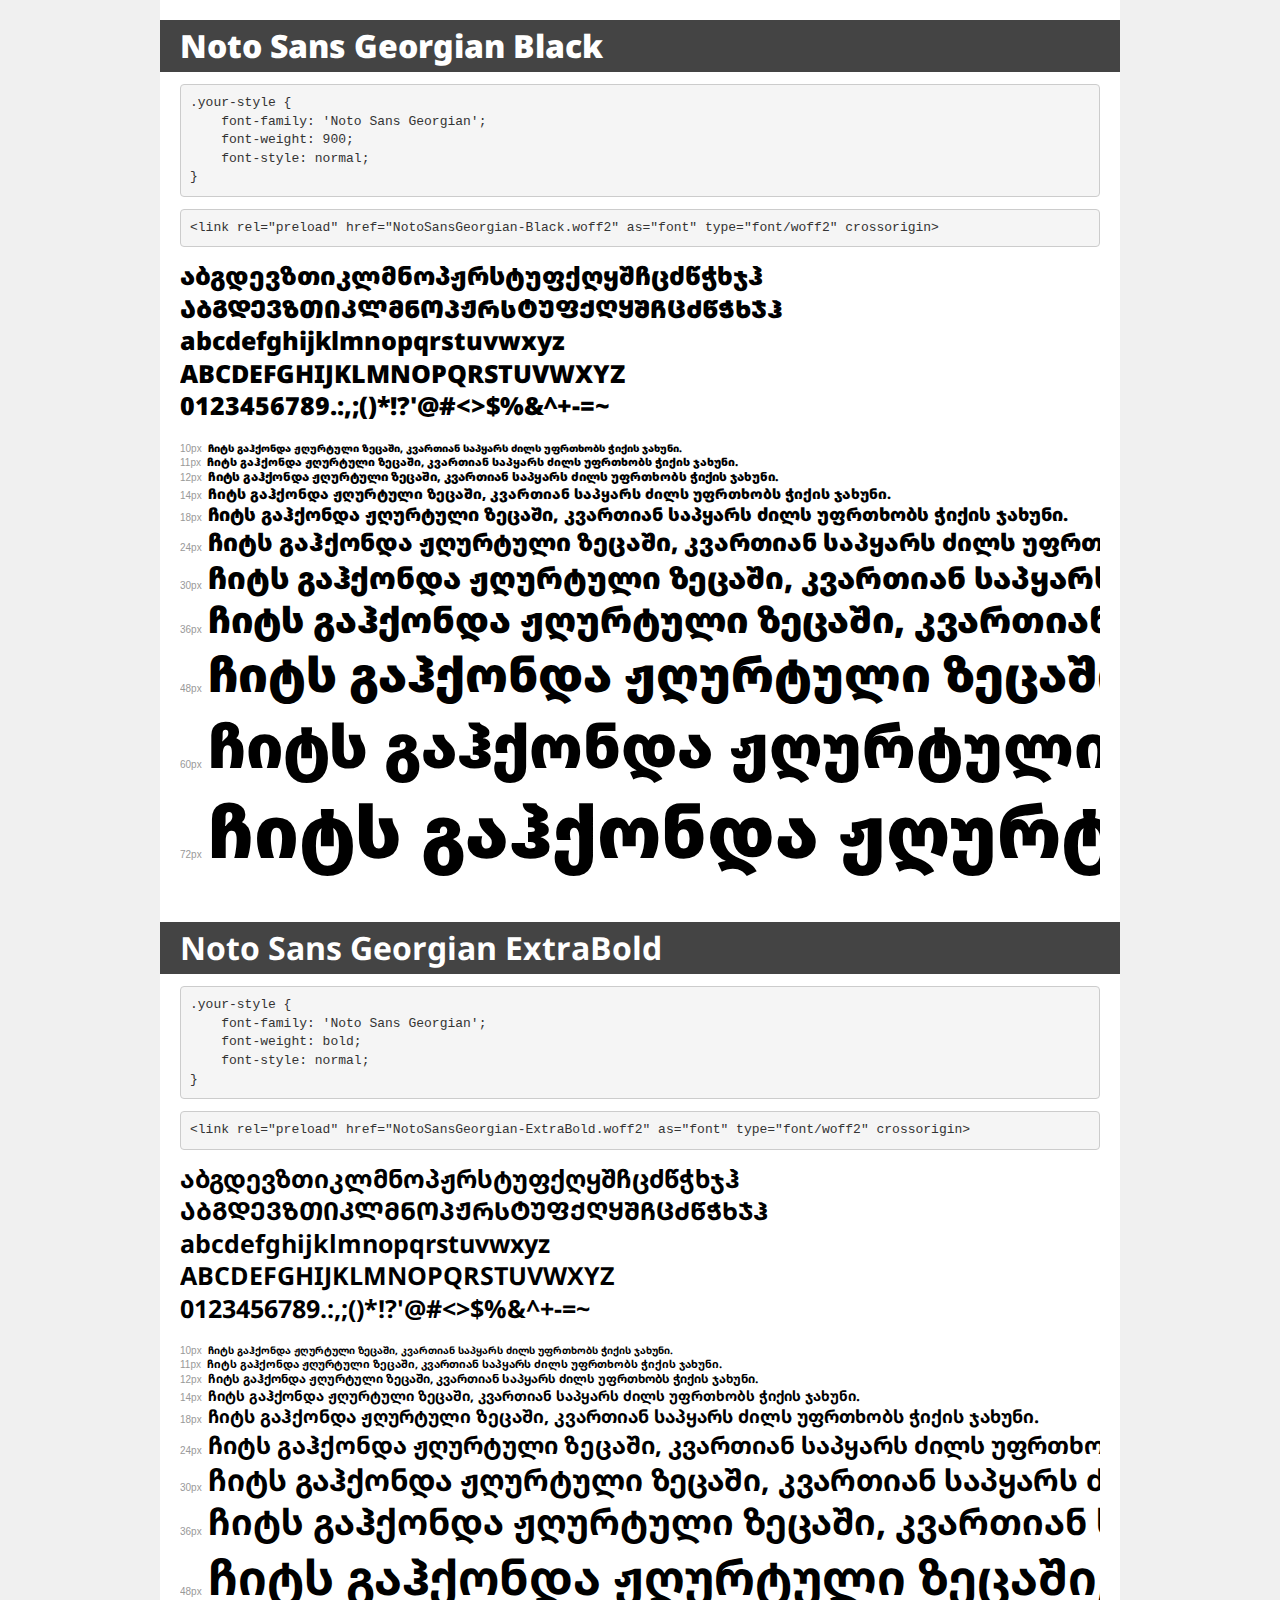
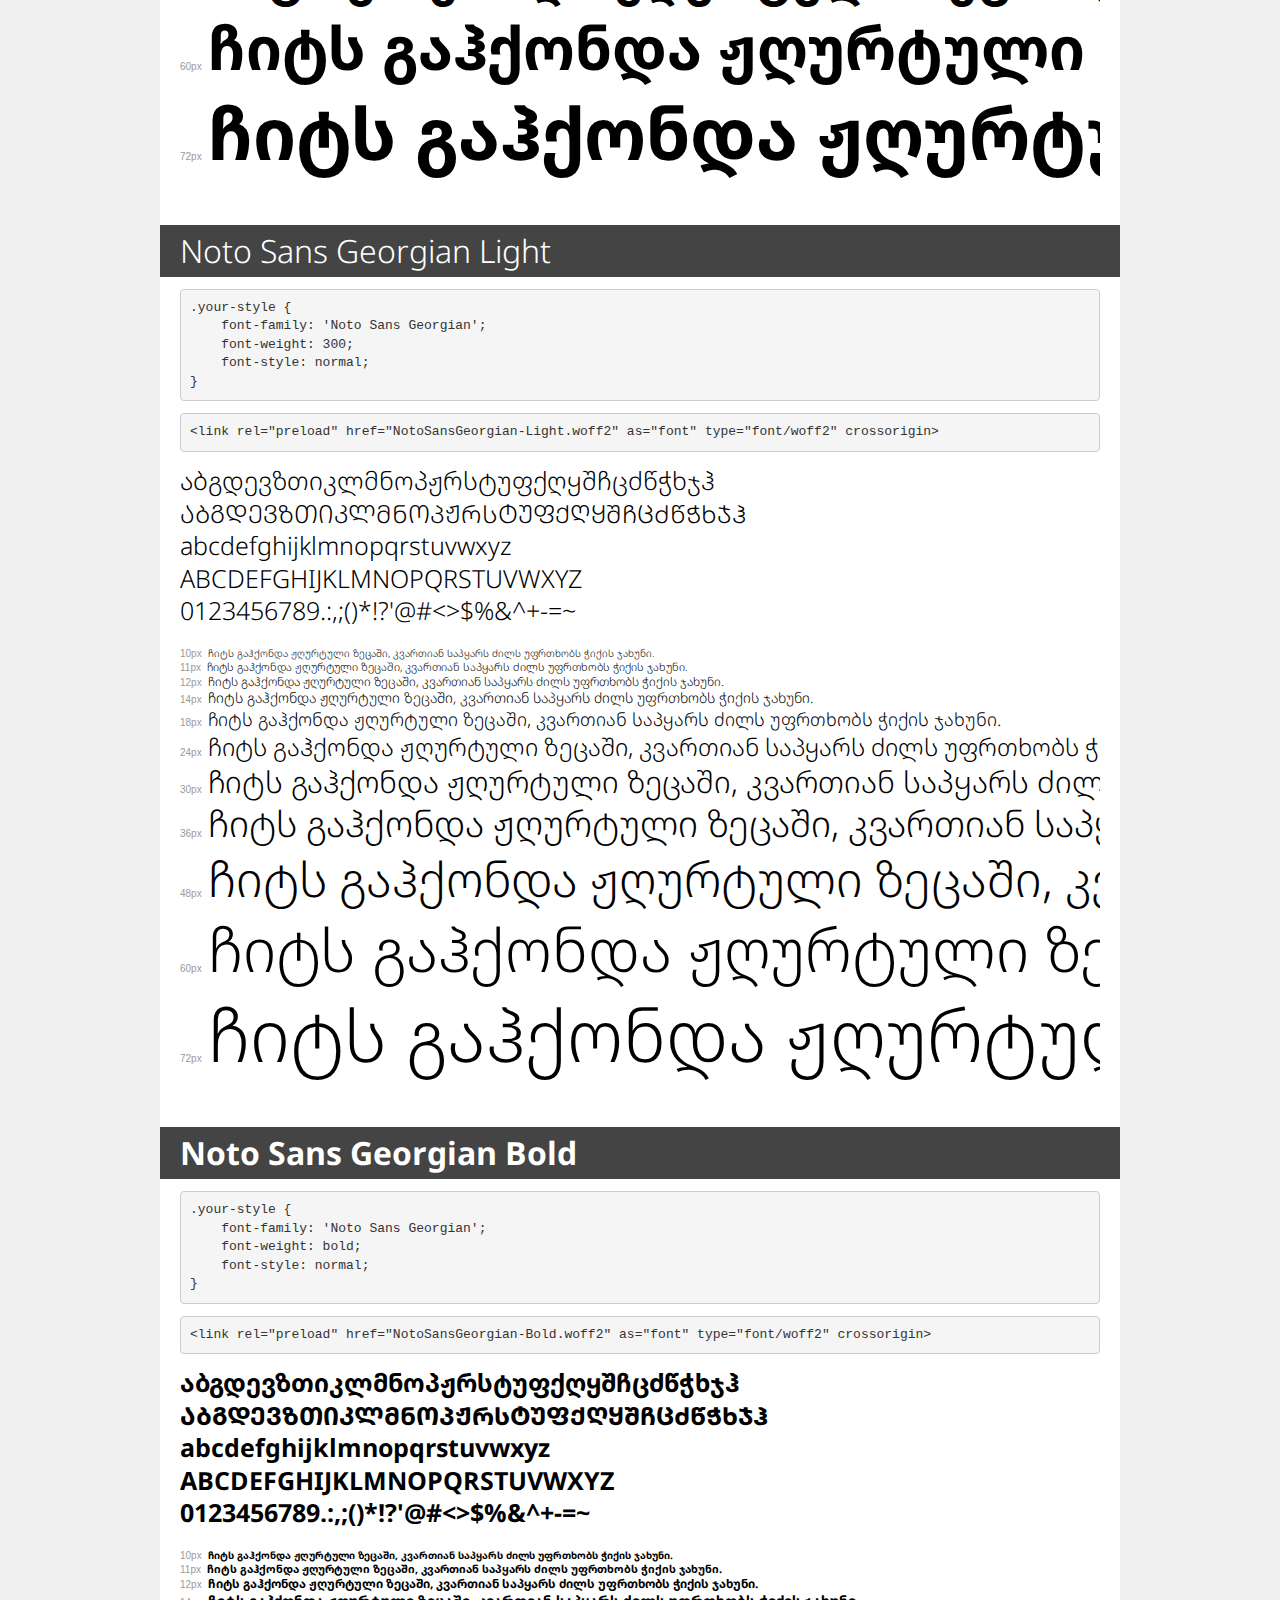
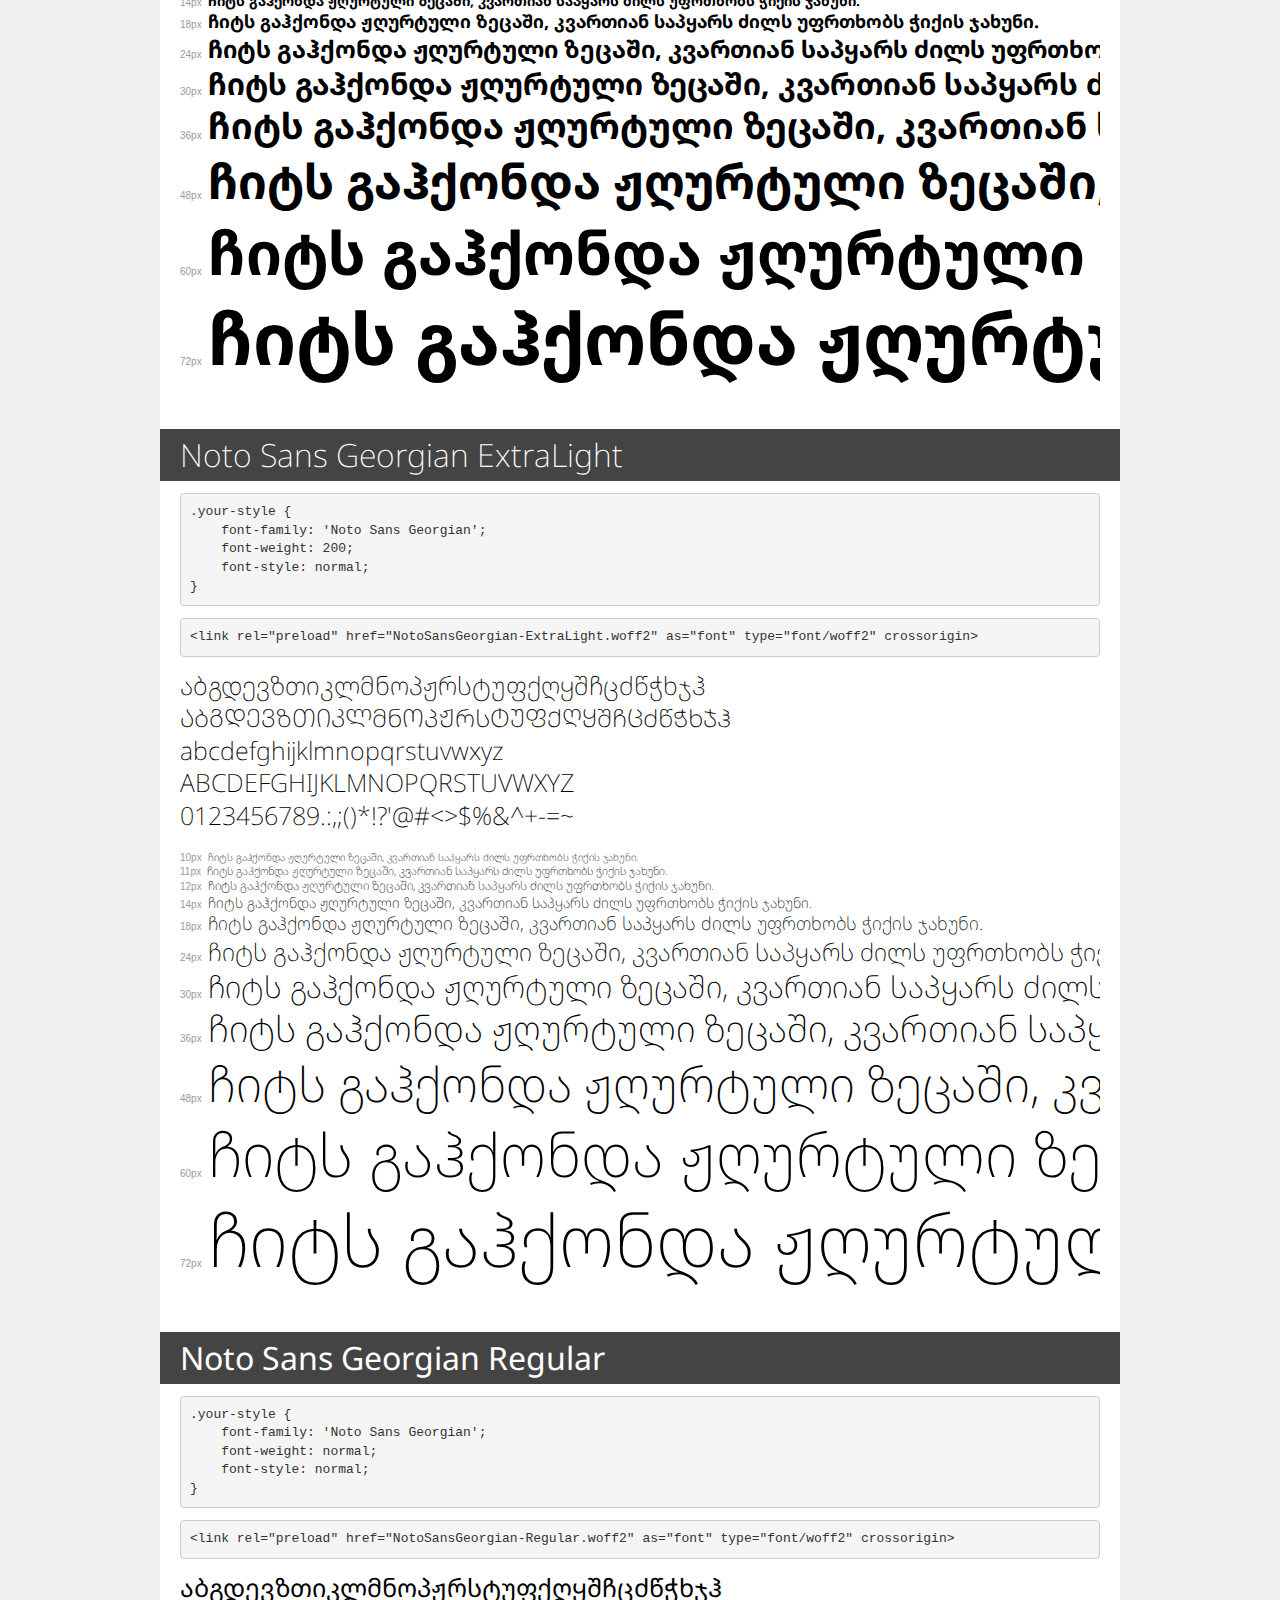
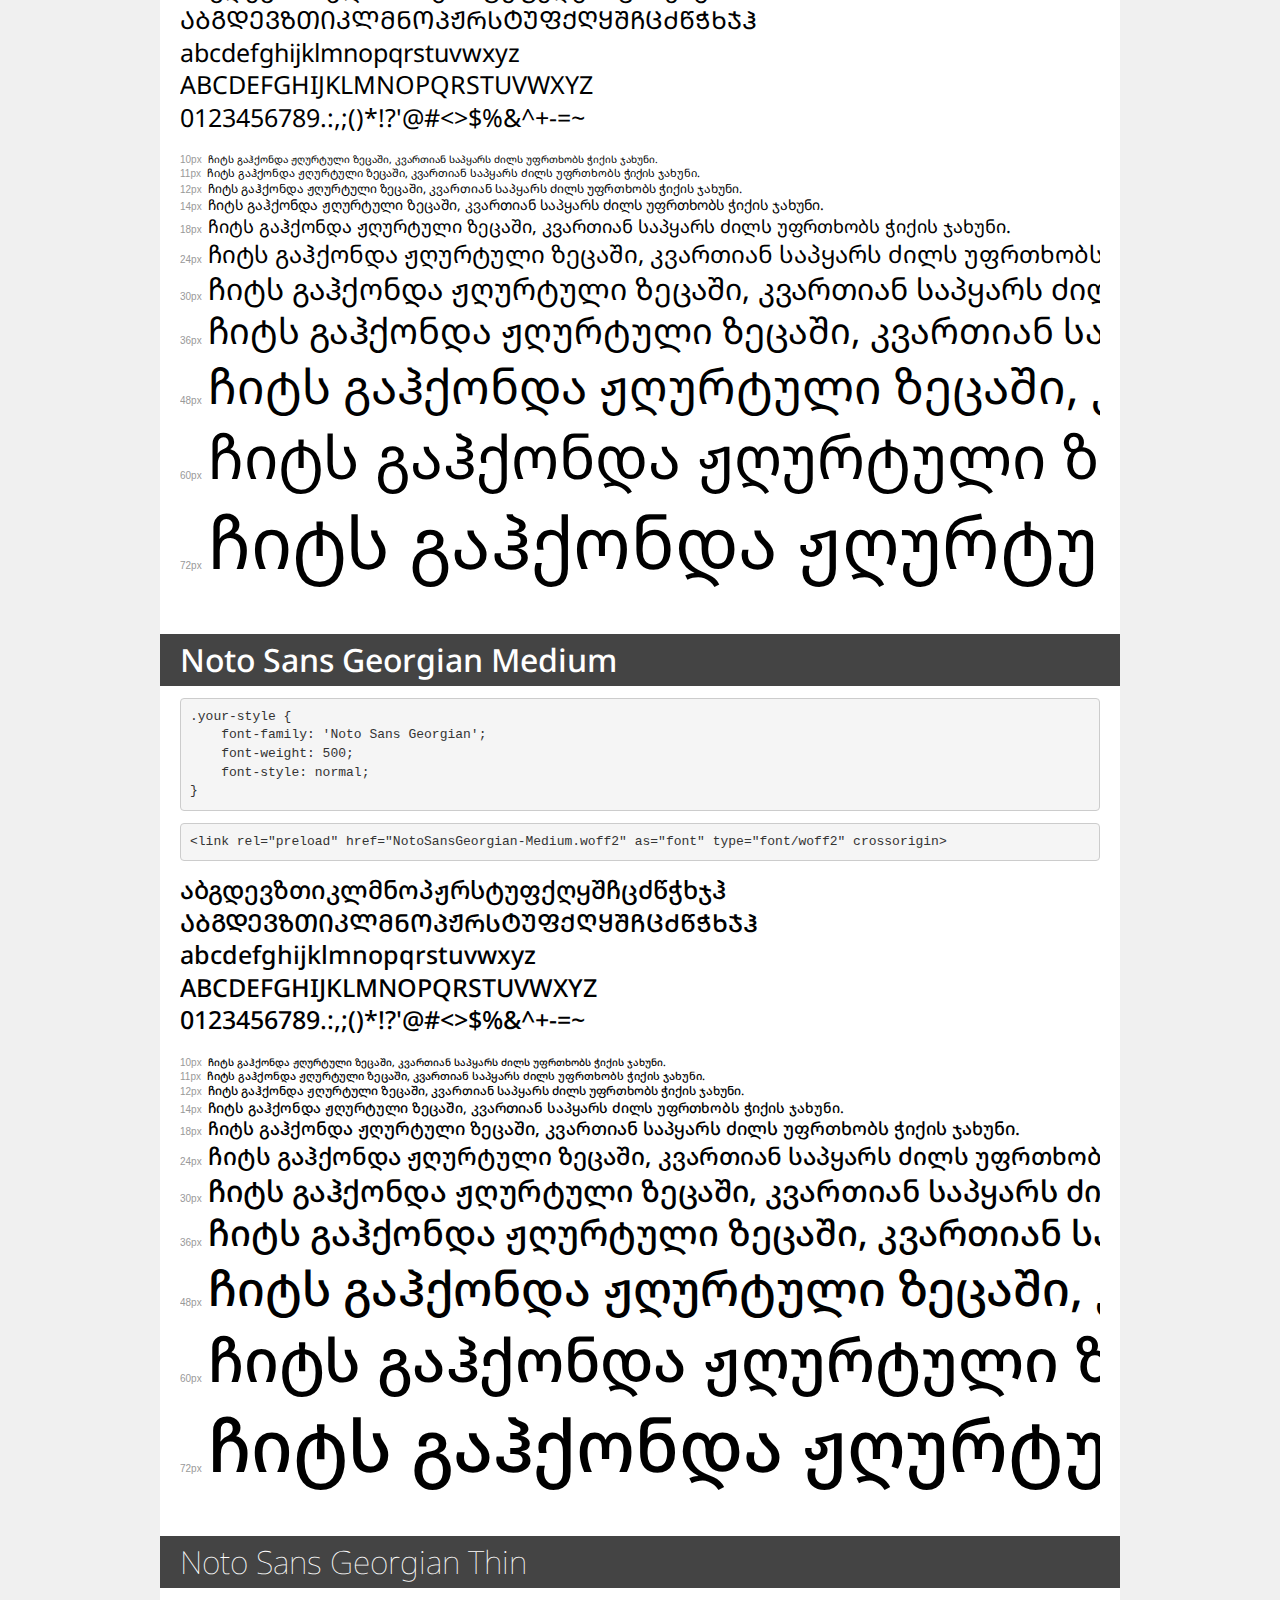
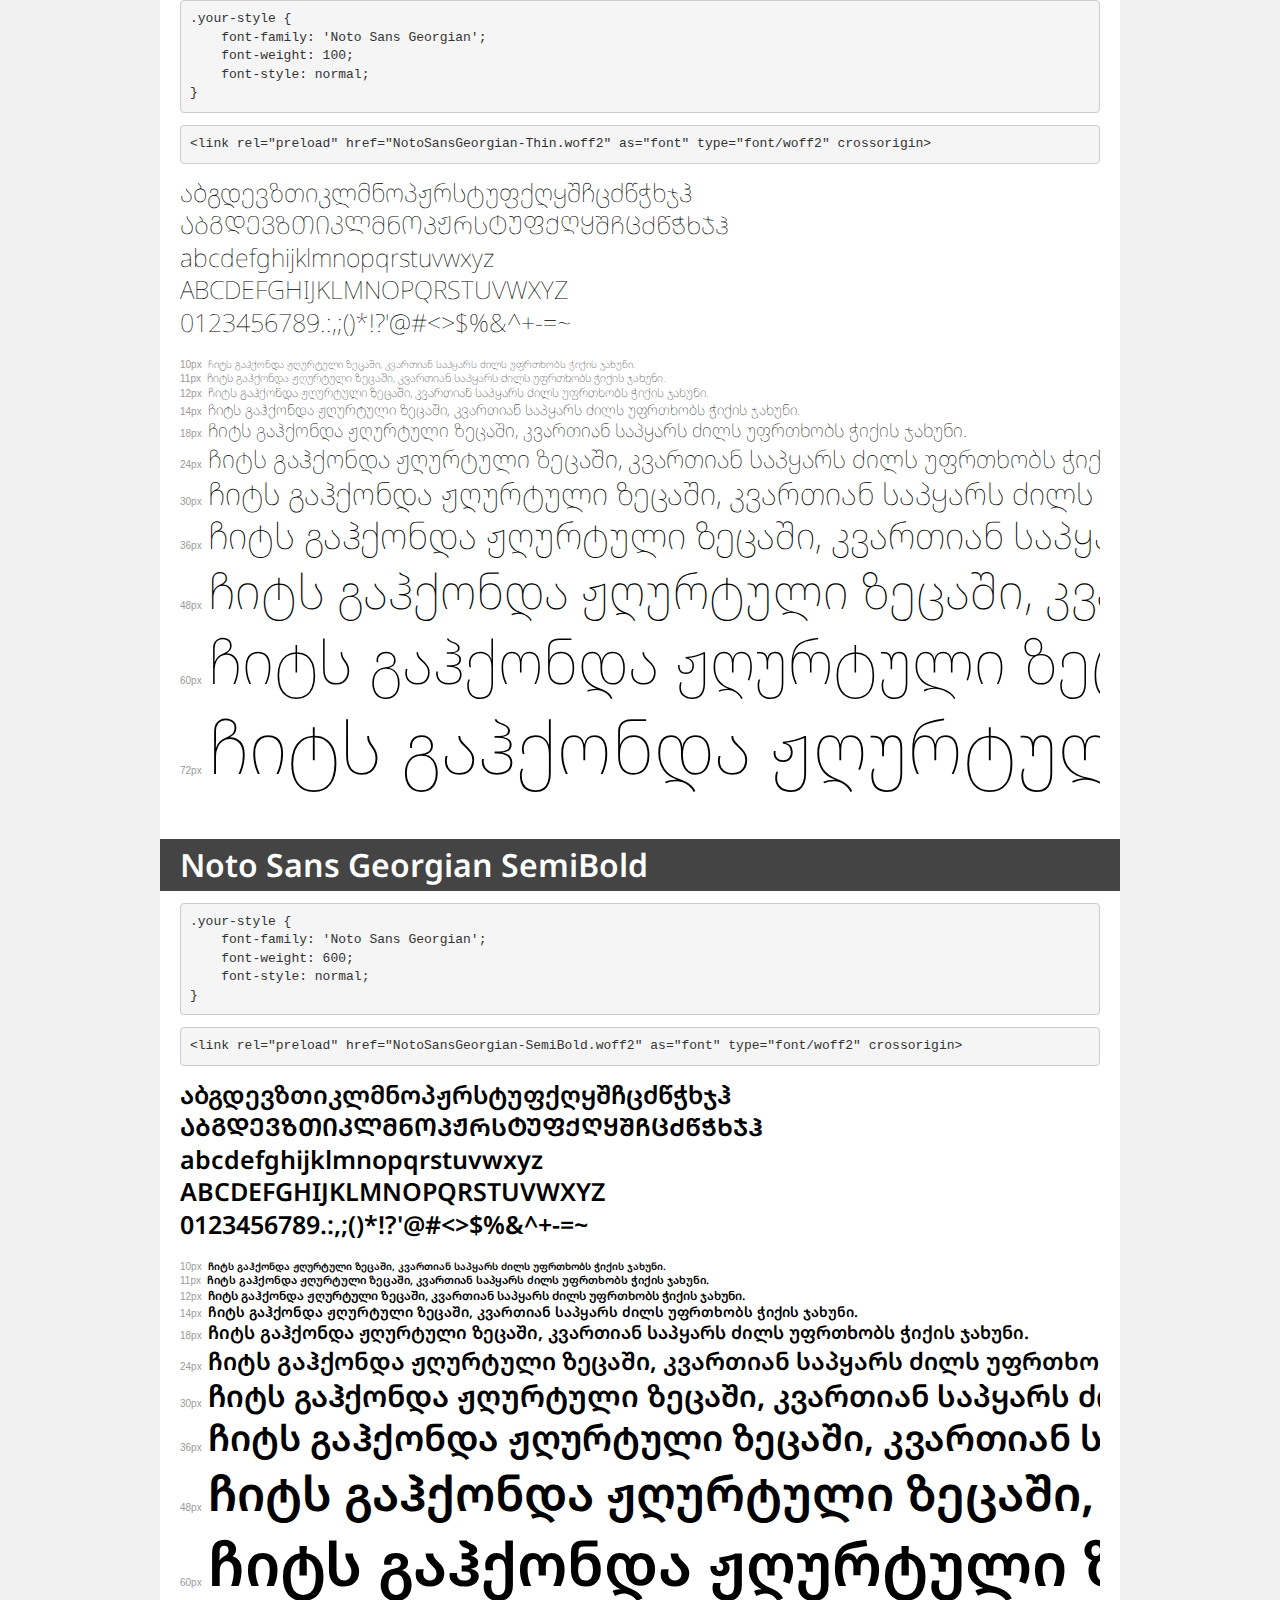
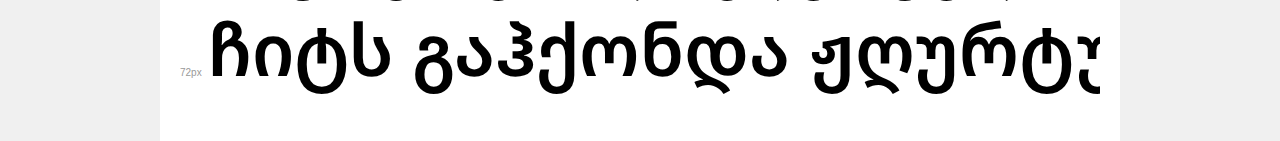
<file: demo.html>
<!DOCTYPE html>
<html lang="en">
<head>
    <meta charset="utf-8">
    <meta http-equiv="X-UA-Compatible" content="IE=edge">
    <meta name="viewport" content="width=device-width, initial-scale=1">
    <meta name="robots" content="noindex, noarchive">
    <meta name="format-detection" content="telephone=no">
    <title>Transfonter demo</title>
    <link href="stylesheet.css" rel="stylesheet">
    <style>
        /*
        http://meyerweb.com/eric/tools/css/reset/
        v2.0 | 20110126
        License: none (public domain)
        */
        html, body, div, span, applet, object, iframe,
        h1, h2, h3, h4, h5, h6, p, blockquote, pre,
        a, abbr, acronym, address, big, cite, code,
        del, dfn, em, img, ins, kbd, q, s, samp,
        small, strike, strong, sub, sup, tt, var,
        b, u, i, center,
        dl, dt, dd, ol, ul, li,
        fieldset, form, label, legend,
        table, caption, tbody, tfoot, thead, tr, th, td,
        article, aside, canvas, details, embed,
        figure, figcaption, footer, header, hgroup,
        menu, nav, output, ruby, section, summary,
        time, mark, audio, video {
            margin: 0;
            padding: 0;
            border: 0;
            font-size: 100%;
            font: inherit;
            vertical-align: baseline;
        }
        /* HTML5 display-role reset for older browsers */
        article, aside, details, figcaption, figure,
        footer, header, hgroup, menu, nav, section {
            display: block;
        }
        body {
            line-height: 1;
        }
        ol, ul {
            list-style: none;
        }
        blockquote, q {
            quotes: none;
        }
        blockquote:before, blockquote:after,
        q:before, q:after {
            content: '';
            content: none;
        }
        table {
            border-collapse: collapse;
            border-spacing: 0;
        }
        /* demo styles */
        body {
            background: #f0f0f0;
            color: #000;
        }
        .page {
            background: #fff;
            width: 920px;
            margin: 0 auto;
            padding: 20px 20px 0 20px;
            overflow: hidden;
        }
        .font-container {
            overflow-x: auto;
            overflow-y: hidden;
            margin-bottom: 40px;
            line-height: 1.3;
            white-space: nowrap;
            padding-bottom: 5px;
        }
        h1 {
            position: relative;
            background: #444;
            font-size: 32px;
            color: #fff;
            padding: 10px 20px;
            margin: 0 -20px 12px -20px;
        }
        .letters {
            font-size: 25px;
            margin-bottom: 20px;
        }
        .s10:before {
            content: '10px';
        }
        .s11:before {
            content: '11px';
        }
        .s12:before {
            content: '12px';
        }
        .s14:before {
            content: '14px';
        }
        .s18:before {
            content: '18px';
        }
        .s24:before {
            content: '24px';
        }
        .s30:before {
            content: '30px';
        }
        .s36:before {
            content: '36px';
        }
        .s48:before {
            content: '48px';
        }
        .s60:before {
            content: '60px';
        }
        .s72:before {
            content: '72px';
        }
        .s10:before, .s11:before, .s12:before, .s14:before,
        .s18:before, .s24:before, .s30:before, .s36:before,
        .s48:before, .s60:before, .s72:before {
            font-family: Arial, sans-serif;
            font-size: 10px;
            font-weight: normal;
            font-style: normal;
            color: #999;
            padding-right: 6px;
        }
        pre {
            display: block;
            padding: 9px;
            margin: 0 0 12px;
            font-family: Monaco, Menlo, Consolas, "Courier New", monospace;
            font-size: 13px;
            line-height: 1.428571429;
            color: #333;
            font-weight: normal;
            font-style: normal;
            background-color: #f5f5f5;
            border: 1px solid #ccc;
            overflow-x: auto;
            border-radius: 4px;
        }
        /* responsive */
        @media (max-width: 959px) {
            .page {
                width: auto;
                margin: 0;
            }
        }
    </style>
</head>
<body>
<div class="page">
    <div class="demo">
        <h1 style="font-family: 'Noto Sans Georgian'; font-weight: 900; font-style: normal;">Noto Sans Georgian Black</h1>
        <pre title="Usage">.your-style {
    font-family: 'Noto Sans Georgian';
    font-weight: 900;
    font-style: normal;
}</pre>
        <pre title="Preload (optional)">
&lt;link rel=&quot;preload&quot; href=&quot;NotoSansGeorgian-Black.woff2&quot; as=&quot;font&quot; type=&quot;font/woff2&quot; crossorigin&gt;</pre>
        <div class="font-container" style="font-family: 'Noto Sans Georgian'; font-weight: 900; font-style: normal;">
            <p class="letters">
                აბგდევზთიკლმნოპჟრსტუფქღყშჩცძწჭხჯჰ<br>
ᲐᲑᲒᲓᲔᲕᲖᲗᲘᲙᲚᲛᲜᲝᲞᲟᲠᲡᲢᲣᲤᲥᲦᲧᲨᲩᲪᲫᲬᲭᲮᲯᲰ<br>
abcdefghijklmnopqrstuvwxyz<br>
ABCDEFGHIJKLMNOPQRSTUVWXYZ<br>
                0123456789.:,;()*!?'@#&lt;&gt;$%&^+-=~
            </p>
            <p class="s10" style="font-size: 10px;">ჩიტს გაჰქონდა ჟღურტული ზეცაში, კვართიან საპყარს ძილს უფრთხობს ჭიქის ჯახუნი.</p>
            <p class="s11" style="font-size: 11px;">ჩიტს გაჰქონდა ჟღურტული ზეცაში, კვართიან საპყარს ძილს უფრთხობს ჭიქის ჯახუნი.</p>
            <p class="s12" style="font-size: 12px;">ჩიტს გაჰქონდა ჟღურტული ზეცაში, კვართიან საპყარს ძილს უფრთხობს ჭიქის ჯახუნი.</p>
            <p class="s14" style="font-size: 14px;">ჩიტს გაჰქონდა ჟღურტული ზეცაში, კვართიან საპყარს ძილს უფრთხობს ჭიქის ჯახუნი.</p>
            <p class="s18" style="font-size: 18px;">ჩიტს გაჰქონდა ჟღურტული ზეცაში, კვართიან საპყარს ძილს უფრთხობს ჭიქის ჯახუნი.</p>
            <p class="s24" style="font-size: 24px;">ჩიტს გაჰქონდა ჟღურტული ზეცაში, კვართიან საპყარს ძილს უფრთხობს ჭიქის ჯახუნი.</p>
            <p class="s30" style="font-size: 30px;">ჩიტს გაჰქონდა ჟღურტული ზეცაში, კვართიან საპყარს ძილს უფრთხობს ჭიქის ჯახუნი.</p>
            <p class="s36" style="font-size: 36px;">ჩიტს გაჰქონდა ჟღურტული ზეცაში, კვართიან საპყარს ძილს უფრთხობს ჭიქის ჯახუნი.</p>
            <p class="s48" style="font-size: 48px;">ჩიტს გაჰქონდა ჟღურტული ზეცაში, კვართიან საპყარს ძილს უფრთხობს ჭიქის ჯახუნი.</p>
            <p class="s60" style="font-size: 60px;">ჩიტს გაჰქონდა ჟღურტული ზეცაში, კვართიან საპყარს ძილს უფრთხობს ჭიქის ჯახუნი.</p>
            <p class="s72" style="font-size: 72px;">ჩიტს გაჰქონდა ჟღურტული ზეცაში, კვართიან საპყარს ძილს უფრთხობს ჭიქის ჯახუნი.</p>
        </div>
    </div>

    <div class="demo">
        <h1 style="font-family: 'Noto Sans Georgian'; font-weight: bold; font-style: normal;">Noto Sans Georgian ExtraBold</h1>
        <pre title="Usage">.your-style {
    font-family: 'Noto Sans Georgian';
    font-weight: bold;
    font-style: normal;
}</pre>
        <pre title="Preload (optional)">
&lt;link rel=&quot;preload&quot; href=&quot;NotoSansGeorgian-ExtraBold.woff2&quot; as=&quot;font&quot; type=&quot;font/woff2&quot; crossorigin&gt;</pre>
        <div class="font-container" style="font-family: 'Noto Sans Georgian'; font-weight: bold; font-style: normal;">
            <p class="letters">
                აბგდევზთიკლმნოპჟრსტუფქღყშჩცძწჭხჯჰ<br>
ᲐᲑᲒᲓᲔᲕᲖᲗᲘᲙᲚᲛᲜᲝᲞᲟᲠᲡᲢᲣᲤᲥᲦᲧᲨᲩᲪᲫᲬᲭᲮᲯᲰ<br>
abcdefghijklmnopqrstuvwxyz<br>
ABCDEFGHIJKLMNOPQRSTUVWXYZ<br>
                0123456789.:,;()*!?'@#&lt;&gt;$%&^+-=~
            </p>
            <p class="s10" style="font-size: 10px;">ჩიტს გაჰქონდა ჟღურტული ზეცაში, კვართიან საპყარს ძილს უფრთხობს ჭიქის ჯახუნი.</p>
            <p class="s11" style="font-size: 11px;">ჩიტს გაჰქონდა ჟღურტული ზეცაში, კვართიან საპყარს ძილს უფრთხობს ჭიქის ჯახუნი.</p>
            <p class="s12" style="font-size: 12px;">ჩიტს გაჰქონდა ჟღურტული ზეცაში, კვართიან საპყარს ძილს უფრთხობს ჭიქის ჯახუნი.</p>
            <p class="s14" style="font-size: 14px;">ჩიტს გაჰქონდა ჟღურტული ზეცაში, კვართიან საპყარს ძილს უფრთხობს ჭიქის ჯახუნი.</p>
            <p class="s18" style="font-size: 18px;">ჩიტს გაჰქონდა ჟღურტული ზეცაში, კვართიან საპყარს ძილს უფრთხობს ჭიქის ჯახუნი.</p>
            <p class="s24" style="font-size: 24px;">ჩიტს გაჰქონდა ჟღურტული ზეცაში, კვართიან საპყარს ძილს უფრთხობს ჭიქის ჯახუნი.</p>
            <p class="s30" style="font-size: 30px;">ჩიტს გაჰქონდა ჟღურტული ზეცაში, კვართიან საპყარს ძილს უფრთხობს ჭიქის ჯახუნი.</p>
            <p class="s36" style="font-size: 36px;">ჩიტს გაჰქონდა ჟღურტული ზეცაში, კვართიან საპყარს ძილს უფრთხობს ჭიქის ჯახუნი.</p>
            <p class="s48" style="font-size: 48px;">ჩიტს გაჰქონდა ჟღურტული ზეცაში, კვართიან საპყარს ძილს უფრთხობს ჭიქის ჯახუნი.</p>
            <p class="s60" style="font-size: 60px;">ჩიტს გაჰქონდა ჟღურტული ზეცაში, კვართიან საპყარს ძილს უფრთხობს ჭიქის ჯახუნი.</p>
            <p class="s72" style="font-size: 72px;">ჩიტს გაჰქონდა ჟღურტული ზეცაში, კვართიან საპყარს ძილს უფრთხობს ჭიქის ჯახუნი.</p>
        </div>
    </div>

    <div class="demo">
        <h1 style="font-family: 'Noto Sans Georgian'; font-weight: 300; font-style: normal;">Noto Sans Georgian Light</h1>
        <pre title="Usage">.your-style {
    font-family: 'Noto Sans Georgian';
    font-weight: 300;
    font-style: normal;
}</pre>
        <pre title="Preload (optional)">
&lt;link rel=&quot;preload&quot; href=&quot;NotoSansGeorgian-Light.woff2&quot; as=&quot;font&quot; type=&quot;font/woff2&quot; crossorigin&gt;</pre>
        <div class="font-container" style="font-family: 'Noto Sans Georgian'; font-weight: 300; font-style: normal;">
            <p class="letters">
                აბგდევზთიკლმნოპჟრსტუფქღყშჩცძწჭხჯჰ<br>
ᲐᲑᲒᲓᲔᲕᲖᲗᲘᲙᲚᲛᲜᲝᲞᲟᲠᲡᲢᲣᲤᲥᲦᲧᲨᲩᲪᲫᲬᲭᲮᲯᲰ<br>
abcdefghijklmnopqrstuvwxyz<br>
ABCDEFGHIJKLMNOPQRSTUVWXYZ<br>
                0123456789.:,;()*!?'@#&lt;&gt;$%&^+-=~
            </p>
            <p class="s10" style="font-size: 10px;">ჩიტს გაჰქონდა ჟღურტული ზეცაში, კვართიან საპყარს ძილს უფრთხობს ჭიქის ჯახუნი.</p>
            <p class="s11" style="font-size: 11px;">ჩიტს გაჰქონდა ჟღურტული ზეცაში, კვართიან საპყარს ძილს უფრთხობს ჭიქის ჯახუნი.</p>
            <p class="s12" style="font-size: 12px;">ჩიტს გაჰქონდა ჟღურტული ზეცაში, კვართიან საპყარს ძილს უფრთხობს ჭიქის ჯახუნი.</p>
            <p class="s14" style="font-size: 14px;">ჩიტს გაჰქონდა ჟღურტული ზეცაში, კვართიან საპყარს ძილს უფრთხობს ჭიქის ჯახუნი.</p>
            <p class="s18" style="font-size: 18px;">ჩიტს გაჰქონდა ჟღურტული ზეცაში, კვართიან საპყარს ძილს უფრთხობს ჭიქის ჯახუნი.</p>
            <p class="s24" style="font-size: 24px;">ჩიტს გაჰქონდა ჟღურტული ზეცაში, კვართიან საპყარს ძილს უფრთხობს ჭიქის ჯახუნი.</p>
            <p class="s30" style="font-size: 30px;">ჩიტს გაჰქონდა ჟღურტული ზეცაში, კვართიან საპყარს ძილს უფრთხობს ჭიქის ჯახუნი.</p>
            <p class="s36" style="font-size: 36px;">ჩიტს გაჰქონდა ჟღურტული ზეცაში, კვართიან საპყარს ძილს უფრთხობს ჭიქის ჯახუნი.</p>
            <p class="s48" style="font-size: 48px;">ჩიტს გაჰქონდა ჟღურტული ზეცაში, კვართიან საპყარს ძილს უფრთხობს ჭიქის ჯახუნი.</p>
            <p class="s60" style="font-size: 60px;">ჩიტს გაჰქონდა ჟღურტული ზეცაში, კვართიან საპყარს ძილს უფრთხობს ჭიქის ჯახუნი.</p>
            <p class="s72" style="font-size: 72px;">ჩიტს გაჰქონდა ჟღურტული ზეცაში, კვართიან საპყარს ძილს უფრთხობს ჭიქის ჯახუნი.</p>
        </div>
    </div>

    <div class="demo">
        <h1 style="font-family: 'Noto Sans Georgian'; font-weight: bold; font-style: normal;">Noto Sans Georgian Bold</h1>
        <pre title="Usage">.your-style {
    font-family: 'Noto Sans Georgian';
    font-weight: bold;
    font-style: normal;
}</pre>
        <pre title="Preload (optional)">
&lt;link rel=&quot;preload&quot; href=&quot;NotoSansGeorgian-Bold.woff2&quot; as=&quot;font&quot; type=&quot;font/woff2&quot; crossorigin&gt;</pre>
        <div class="font-container" style="font-family: 'Noto Sans Georgian'; font-weight: bold; font-style: normal;">
            <p class="letters">
                აბგდევზთიკლმნოპჟრსტუფქღყშჩცძწჭხჯჰ<br>
ᲐᲑᲒᲓᲔᲕᲖᲗᲘᲙᲚᲛᲜᲝᲞᲟᲠᲡᲢᲣᲤᲥᲦᲧᲨᲩᲪᲫᲬᲭᲮᲯᲰ<br>
abcdefghijklmnopqrstuvwxyz<br>
ABCDEFGHIJKLMNOPQRSTUVWXYZ<br>
                0123456789.:,;()*!?'@#&lt;&gt;$%&^+-=~
            </p>
            <p class="s10" style="font-size: 10px;">ჩიტს გაჰქონდა ჟღურტული ზეცაში, კვართიან საპყარს ძილს უფრთხობს ჭიქის ჯახუნი.</p>
            <p class="s11" style="font-size: 11px;">ჩიტს გაჰქონდა ჟღურტული ზეცაში, კვართიან საპყარს ძილს უფრთხობს ჭიქის ჯახუნი.</p>
            <p class="s12" style="font-size: 12px;">ჩიტს გაჰქონდა ჟღურტული ზეცაში, კვართიან საპყარს ძილს უფრთხობს ჭიქის ჯახუნი.</p>
            <p class="s14" style="font-size: 14px;">ჩიტს გაჰქონდა ჟღურტული ზეცაში, კვართიან საპყარს ძილს უფრთხობს ჭიქის ჯახუნი.</p>
            <p class="s18" style="font-size: 18px;">ჩიტს გაჰქონდა ჟღურტული ზეცაში, კვართიან საპყარს ძილს უფრთხობს ჭიქის ჯახუნი.</p>
            <p class="s24" style="font-size: 24px;">ჩიტს გაჰქონდა ჟღურტული ზეცაში, კვართიან საპყარს ძილს უფრთხობს ჭიქის ჯახუნი.</p>
            <p class="s30" style="font-size: 30px;">ჩიტს გაჰქონდა ჟღურტული ზეცაში, კვართიან საპყარს ძილს უფრთხობს ჭიქის ჯახუნი.</p>
            <p class="s36" style="font-size: 36px;">ჩიტს გაჰქონდა ჟღურტული ზეცაში, კვართიან საპყარს ძილს უფრთხობს ჭიქის ჯახუნი.</p>
            <p class="s48" style="font-size: 48px;">ჩიტს გაჰქონდა ჟღურტული ზეცაში, კვართიან საპყარს ძილს უფრთხობს ჭიქის ჯახუნი.</p>
            <p class="s60" style="font-size: 60px;">ჩიტს გაჰქონდა ჟღურტული ზეცაში, კვართიან საპყარს ძილს უფრთხობს ჭიქის ჯახუნი.</p>
            <p class="s72" style="font-size: 72px;">ჩიტს გაჰქონდა ჟღურტული ზეცაში, კვართიან საპყარს ძილს უფრთხობს ჭიქის ჯახუნი.</p>
        </div>
    </div>

    <div class="demo">
        <h1 style="font-family: 'Noto Sans Georgian'; font-weight: 200; font-style: normal;">Noto Sans Georgian ExtraLight</h1>
        <pre title="Usage">.your-style {
    font-family: 'Noto Sans Georgian';
    font-weight: 200;
    font-style: normal;
}</pre>
        <pre title="Preload (optional)">
&lt;link rel=&quot;preload&quot; href=&quot;NotoSansGeorgian-ExtraLight.woff2&quot; as=&quot;font&quot; type=&quot;font/woff2&quot; crossorigin&gt;</pre>
        <div class="font-container" style="font-family: 'Noto Sans Georgian'; font-weight: 200; font-style: normal;">
            <p class="letters">
                აბგდევზთიკლმნოპჟრსტუფქღყშჩცძწჭხჯჰ<br>
ᲐᲑᲒᲓᲔᲕᲖᲗᲘᲙᲚᲛᲜᲝᲞᲟᲠᲡᲢᲣᲤᲥᲦᲧᲨᲩᲪᲫᲬᲭᲮᲯᲰ<br>
abcdefghijklmnopqrstuvwxyz<br>
ABCDEFGHIJKLMNOPQRSTUVWXYZ<br>
                0123456789.:,;()*!?'@#&lt;&gt;$%&^+-=~
            </p>
            <p class="s10" style="font-size: 10px;">ჩიტს გაჰქონდა ჟღურტული ზეცაში, კვართიან საპყარს ძილს უფრთხობს ჭიქის ჯახუნი.</p>
            <p class="s11" style="font-size: 11px;">ჩიტს გაჰქონდა ჟღურტული ზეცაში, კვართიან საპყარს ძილს უფრთხობს ჭიქის ჯახუნი.</p>
            <p class="s12" style="font-size: 12px;">ჩიტს გაჰქონდა ჟღურტული ზეცაში, კვართიან საპყარს ძილს უფრთხობს ჭიქის ჯახუნი.</p>
            <p class="s14" style="font-size: 14px;">ჩიტს გაჰქონდა ჟღურტული ზეცაში, კვართიან საპყარს ძილს უფრთხობს ჭიქის ჯახუნი.</p>
            <p class="s18" style="font-size: 18px;">ჩიტს გაჰქონდა ჟღურტული ზეცაში, კვართიან საპყარს ძილს უფრთხობს ჭიქის ჯახუნი.</p>
            <p class="s24" style="font-size: 24px;">ჩიტს გაჰქონდა ჟღურტული ზეცაში, კვართიან საპყარს ძილს უფრთხობს ჭიქის ჯახუნი.</p>
            <p class="s30" style="font-size: 30px;">ჩიტს გაჰქონდა ჟღურტული ზეცაში, კვართიან საპყარს ძილს უფრთხობს ჭიქის ჯახუნი.</p>
            <p class="s36" style="font-size: 36px;">ჩიტს გაჰქონდა ჟღურტული ზეცაში, კვართიან საპყარს ძილს უფრთხობს ჭიქის ჯახუნი.</p>
            <p class="s48" style="font-size: 48px;">ჩიტს გაჰქონდა ჟღურტული ზეცაში, კვართიან საპყარს ძილს უფრთხობს ჭიქის ჯახუნი.</p>
            <p class="s60" style="font-size: 60px;">ჩიტს გაჰქონდა ჟღურტული ზეცაში, კვართიან საპყარს ძილს უფრთხობს ჭიქის ჯახუნი.</p>
            <p class="s72" style="font-size: 72px;">ჩიტს გაჰქონდა ჟღურტული ზეცაში, კვართიან საპყარს ძილს უფრთხობს ჭიქის ჯახუნი.</p>
        </div>
    </div>

    <div class="demo">
        <h1 style="font-family: 'Noto Sans Georgian'; font-weight: normal; font-style: normal;">Noto Sans Georgian Regular</h1>
        <pre title="Usage">.your-style {
    font-family: 'Noto Sans Georgian';
    font-weight: normal;
    font-style: normal;
}</pre>
        <pre title="Preload (optional)">
&lt;link rel=&quot;preload&quot; href=&quot;NotoSansGeorgian-Regular.woff2&quot; as=&quot;font&quot; type=&quot;font/woff2&quot; crossorigin&gt;</pre>
        <div class="font-container" style="font-family: 'Noto Sans Georgian'; font-weight: normal; font-style: normal;">
            <p class="letters">
                აბგდევზთიკლმნოპჟრსტუფქღყშჩცძწჭხჯჰ<br>
ᲐᲑᲒᲓᲔᲕᲖᲗᲘᲙᲚᲛᲜᲝᲞᲟᲠᲡᲢᲣᲤᲥᲦᲧᲨᲩᲪᲫᲬᲭᲮᲯᲰ<br>
abcdefghijklmnopqrstuvwxyz<br>
ABCDEFGHIJKLMNOPQRSTUVWXYZ<br>
                0123456789.:,;()*!?'@#&lt;&gt;$%&^+-=~
            </p>
            <p class="s10" style="font-size: 10px;">ჩიტს გაჰქონდა ჟღურტული ზეცაში, კვართიან საპყარს ძილს უფრთხობს ჭიქის ჯახუნი.</p>
            <p class="s11" style="font-size: 11px;">ჩიტს გაჰქონდა ჟღურტული ზეცაში, კვართიან საპყარს ძილს უფრთხობს ჭიქის ჯახუნი.</p>
            <p class="s12" style="font-size: 12px;">ჩიტს გაჰქონდა ჟღურტული ზეცაში, კვართიან საპყარს ძილს უფრთხობს ჭიქის ჯახუნი.</p>
            <p class="s14" style="font-size: 14px;">ჩიტს გაჰქონდა ჟღურტული ზეცაში, კვართიან საპყარს ძილს უფრთხობს ჭიქის ჯახუნი.</p>
            <p class="s18" style="font-size: 18px;">ჩიტს გაჰქონდა ჟღურტული ზეცაში, კვართიან საპყარს ძილს უფრთხობს ჭიქის ჯახუნი.</p>
            <p class="s24" style="font-size: 24px;">ჩიტს გაჰქონდა ჟღურტული ზეცაში, კვართიან საპყარს ძილს უფრთხობს ჭიქის ჯახუნი.</p>
            <p class="s30" style="font-size: 30px;">ჩიტს გაჰქონდა ჟღურტული ზეცაში, კვართიან საპყარს ძილს უფრთხობს ჭიქის ჯახუნი.</p>
            <p class="s36" style="font-size: 36px;">ჩიტს გაჰქონდა ჟღურტული ზეცაში, კვართიან საპყარს ძილს უფრთხობს ჭიქის ჯახუნი.</p>
            <p class="s48" style="font-size: 48px;">ჩიტს გაჰქონდა ჟღურტული ზეცაში, კვართიან საპყარს ძილს უფრთხობს ჭიქის ჯახუნი.</p>
            <p class="s60" style="font-size: 60px;">ჩიტს გაჰქონდა ჟღურტული ზეცაში, კვართიან საპყარს ძილს უფრთხობს ჭიქის ჯახუნი.</p>
            <p class="s72" style="font-size: 72px;">ჩიტს გაჰქონდა ჟღურტული ზეცაში, კვართიან საპყარს ძილს უფრთხობს ჭიქის ჯახუნი.</p>
        </div>
    </div>

    <div class="demo">
        <h1 style="font-family: 'Noto Sans Georgian'; font-weight: 500; font-style: normal;">Noto Sans Georgian Medium</h1>
        <pre title="Usage">.your-style {
    font-family: 'Noto Sans Georgian';
    font-weight: 500;
    font-style: normal;
}</pre>
        <pre title="Preload (optional)">
&lt;link rel=&quot;preload&quot; href=&quot;NotoSansGeorgian-Medium.woff2&quot; as=&quot;font&quot; type=&quot;font/woff2&quot; crossorigin&gt;</pre>
        <div class="font-container" style="font-family: 'Noto Sans Georgian'; font-weight: 500; font-style: normal;">
            <p class="letters">
                აბგდევზთიკლმნოპჟრსტუფქღყშჩცძწჭხჯჰ<br>
ᲐᲑᲒᲓᲔᲕᲖᲗᲘᲙᲚᲛᲜᲝᲞᲟᲠᲡᲢᲣᲤᲥᲦᲧᲨᲩᲪᲫᲬᲭᲮᲯᲰ<br>
abcdefghijklmnopqrstuvwxyz<br>
ABCDEFGHIJKLMNOPQRSTUVWXYZ<br>
                0123456789.:,;()*!?'@#&lt;&gt;$%&^+-=~
            </p>
            <p class="s10" style="font-size: 10px;">ჩიტს გაჰქონდა ჟღურტული ზეცაში, კვართიან საპყარს ძილს უფრთხობს ჭიქის ჯახუნი.</p>
            <p class="s11" style="font-size: 11px;">ჩიტს გაჰქონდა ჟღურტული ზეცაში, კვართიან საპყარს ძილს უფრთხობს ჭიქის ჯახუნი.</p>
            <p class="s12" style="font-size: 12px;">ჩიტს გაჰქონდა ჟღურტული ზეცაში, კვართიან საპყარს ძილს უფრთხობს ჭიქის ჯახუნი.</p>
            <p class="s14" style="font-size: 14px;">ჩიტს გაჰქონდა ჟღურტული ზეცაში, კვართიან საპყარს ძილს უფრთხობს ჭიქის ჯახუნი.</p>
            <p class="s18" style="font-size: 18px;">ჩიტს გაჰქონდა ჟღურტული ზეცაში, კვართიან საპყარს ძილს უფრთხობს ჭიქის ჯახუნი.</p>
            <p class="s24" style="font-size: 24px;">ჩიტს გაჰქონდა ჟღურტული ზეცაში, კვართიან საპყარს ძილს უფრთხობს ჭიქის ჯახუნი.</p>
            <p class="s30" style="font-size: 30px;">ჩიტს გაჰქონდა ჟღურტული ზეცაში, კვართიან საპყარს ძილს უფრთხობს ჭიქის ჯახუნი.</p>
            <p class="s36" style="font-size: 36px;">ჩიტს გაჰქონდა ჟღურტული ზეცაში, კვართიან საპყარს ძილს უფრთხობს ჭიქის ჯახუნი.</p>
            <p class="s48" style="font-size: 48px;">ჩიტს გაჰქონდა ჟღურტული ზეცაში, კვართიან საპყარს ძილს უფრთხობს ჭიქის ჯახუნი.</p>
            <p class="s60" style="font-size: 60px;">ჩიტს გაჰქონდა ჟღურტული ზეცაში, კვართიან საპყარს ძილს უფრთხობს ჭიქის ჯახუნი.</p>
            <p class="s72" style="font-size: 72px;">ჩიტს გაჰქონდა ჟღურტული ზეცაში, კვართიან საპყარს ძილს უფრთხობს ჭიქის ჯახუნი.</p>
        </div>
    </div>

    <div class="demo">
        <h1 style="font-family: 'Noto Sans Georgian'; font-weight: 100; font-style: normal;">Noto Sans Georgian Thin</h1>
        <pre title="Usage">.your-style {
    font-family: 'Noto Sans Georgian';
    font-weight: 100;
    font-style: normal;
}</pre>
        <pre title="Preload (optional)">
&lt;link rel=&quot;preload&quot; href=&quot;NotoSansGeorgian-Thin.woff2&quot; as=&quot;font&quot; type=&quot;font/woff2&quot; crossorigin&gt;</pre>
        <div class="font-container" style="font-family: 'Noto Sans Georgian'; font-weight: 100; font-style: normal;">
            <p class="letters">
                აბგდევზთიკლმნოპჟრსტუფქღყშჩცძწჭხჯჰ<br>
ᲐᲑᲒᲓᲔᲕᲖᲗᲘᲙᲚᲛᲜᲝᲞᲟᲠᲡᲢᲣᲤᲥᲦᲧᲨᲩᲪᲫᲬᲭᲮᲯᲰ<br>
abcdefghijklmnopqrstuvwxyz<br>
ABCDEFGHIJKLMNOPQRSTUVWXYZ<br>
                0123456789.:,;()*!?'@#&lt;&gt;$%&^+-=~
            </p>
            <p class="s10" style="font-size: 10px;">ჩიტს გაჰქონდა ჟღურტული ზეცაში, კვართიან საპყარს ძილს უფრთხობს ჭიქის ჯახუნი.</p>
            <p class="s11" style="font-size: 11px;">ჩიტს გაჰქონდა ჟღურტული ზეცაში, კვართიან საპყარს ძილს უფრთხობს ჭიქის ჯახუნი.</p>
            <p class="s12" style="font-size: 12px;">ჩიტს გაჰქონდა ჟღურტული ზეცაში, კვართიან საპყარს ძილს უფრთხობს ჭიქის ჯახუნი.</p>
            <p class="s14" style="font-size: 14px;">ჩიტს გაჰქონდა ჟღურტული ზეცაში, კვართიან საპყარს ძილს უფრთხობს ჭიქის ჯახუნი.</p>
            <p class="s18" style="font-size: 18px;">ჩიტს გაჰქონდა ჟღურტული ზეცაში, კვართიან საპყარს ძილს უფრთხობს ჭიქის ჯახუნი.</p>
            <p class="s24" style="font-size: 24px;">ჩიტს გაჰქონდა ჟღურტული ზეცაში, კვართიან საპყარს ძილს უფრთხობს ჭიქის ჯახუნი.</p>
            <p class="s30" style="font-size: 30px;">ჩიტს გაჰქონდა ჟღურტული ზეცაში, კვართიან საპყარს ძილს უფრთხობს ჭიქის ჯახუნი.</p>
            <p class="s36" style="font-size: 36px;">ჩიტს გაჰქონდა ჟღურტული ზეცაში, კვართიან საპყარს ძილს უფრთხობს ჭიქის ჯახუნი.</p>
            <p class="s48" style="font-size: 48px;">ჩიტს გაჰქონდა ჟღურტული ზეცაში, კვართიან საპყარს ძილს უფრთხობს ჭიქის ჯახუნი.</p>
            <p class="s60" style="font-size: 60px;">ჩიტს გაჰქონდა ჟღურტული ზეცაში, კვართიან საპყარს ძილს უფრთხობს ჭიქის ჯახუნი.</p>
            <p class="s72" style="font-size: 72px;">ჩიტს გაჰქონდა ჟღურტული ზეცაში, კვართიან საპყარს ძილს უფრთხობს ჭიქის ჯახუნი.</p>
        </div>
    </div>

    <div class="demo">
        <h1 style="font-family: 'Noto Sans Georgian'; font-weight: 600; font-style: normal;">Noto Sans Georgian SemiBold</h1>
        <pre title="Usage">.your-style {
    font-family: 'Noto Sans Georgian';
    font-weight: 600;
    font-style: normal;
}</pre>
        <pre title="Preload (optional)">
&lt;link rel=&quot;preload&quot; href=&quot;NotoSansGeorgian-SemiBold.woff2&quot; as=&quot;font&quot; type=&quot;font/woff2&quot; crossorigin&gt;</pre>
        <div class="font-container" style="font-family: 'Noto Sans Georgian'; font-weight: 600; font-style: normal;">
            <p class="letters">
                აბგდევზთიკლმნოპჟრსტუფქღყშჩცძწჭხჯჰ<br>
ᲐᲑᲒᲓᲔᲕᲖᲗᲘᲙᲚᲛᲜᲝᲞᲟᲠᲡᲢᲣᲤᲥᲦᲧᲨᲩᲪᲫᲬᲭᲮᲯᲰ<br>
abcdefghijklmnopqrstuvwxyz<br>
ABCDEFGHIJKLMNOPQRSTUVWXYZ<br>
                0123456789.:,;()*!?'@#&lt;&gt;$%&^+-=~
            </p>
            <p class="s10" style="font-size: 10px;">ჩიტს გაჰქონდა ჟღურტული ზეცაში, კვართიან საპყარს ძილს უფრთხობს ჭიქის ჯახუნი.</p>
            <p class="s11" style="font-size: 11px;">ჩიტს გაჰქონდა ჟღურტული ზეცაში, კვართიან საპყარს ძილს უფრთხობს ჭიქის ჯახუნი.</p>
            <p class="s12" style="font-size: 12px;">ჩიტს გაჰქონდა ჟღურტული ზეცაში, კვართიან საპყარს ძილს უფრთხობს ჭიქის ჯახუნი.</p>
            <p class="s14" style="font-size: 14px;">ჩიტს გაჰქონდა ჟღურტული ზეცაში, კვართიან საპყარს ძილს უფრთხობს ჭიქის ჯახუნი.</p>
            <p class="s18" style="font-size: 18px;">ჩიტს გაჰქონდა ჟღურტული ზეცაში, კვართიან საპყარს ძილს უფრთხობს ჭიქის ჯახუნი.</p>
            <p class="s24" style="font-size: 24px;">ჩიტს გაჰქონდა ჟღურტული ზეცაში, კვართიან საპყარს ძილს უფრთხობს ჭიქის ჯახუნი.</p>
            <p class="s30" style="font-size: 30px;">ჩიტს გაჰქონდა ჟღურტული ზეცაში, კვართიან საპყარს ძილს უფრთხობს ჭიქის ჯახუნი.</p>
            <p class="s36" style="font-size: 36px;">ჩიტს გაჰქონდა ჟღურტული ზეცაში, კვართიან საპყარს ძილს უფრთხობს ჭიქის ჯახუნი.</p>
            <p class="s48" style="font-size: 48px;">ჩიტს გაჰქონდა ჟღურტული ზეცაში, კვართიან საპყარს ძილს უფრთხობს ჭიქის ჯახუნი.</p>
            <p class="s60" style="font-size: 60px;">ჩიტს გაჰქონდა ჟღურტული ზეცაში, კვართიან საპყარს ძილს უფრთხობს ჭიქის ჯახუნი.</p>
            <p class="s72" style="font-size: 72px;">ჩიტს გაჰქონდა ჟღურტული ზეცაში, კვართიან საპყარს ძილს უფრთხობს ჭიქის ჯახუნი.</p>
        </div>
    </div>

</div>
</body>
</html>
</file>
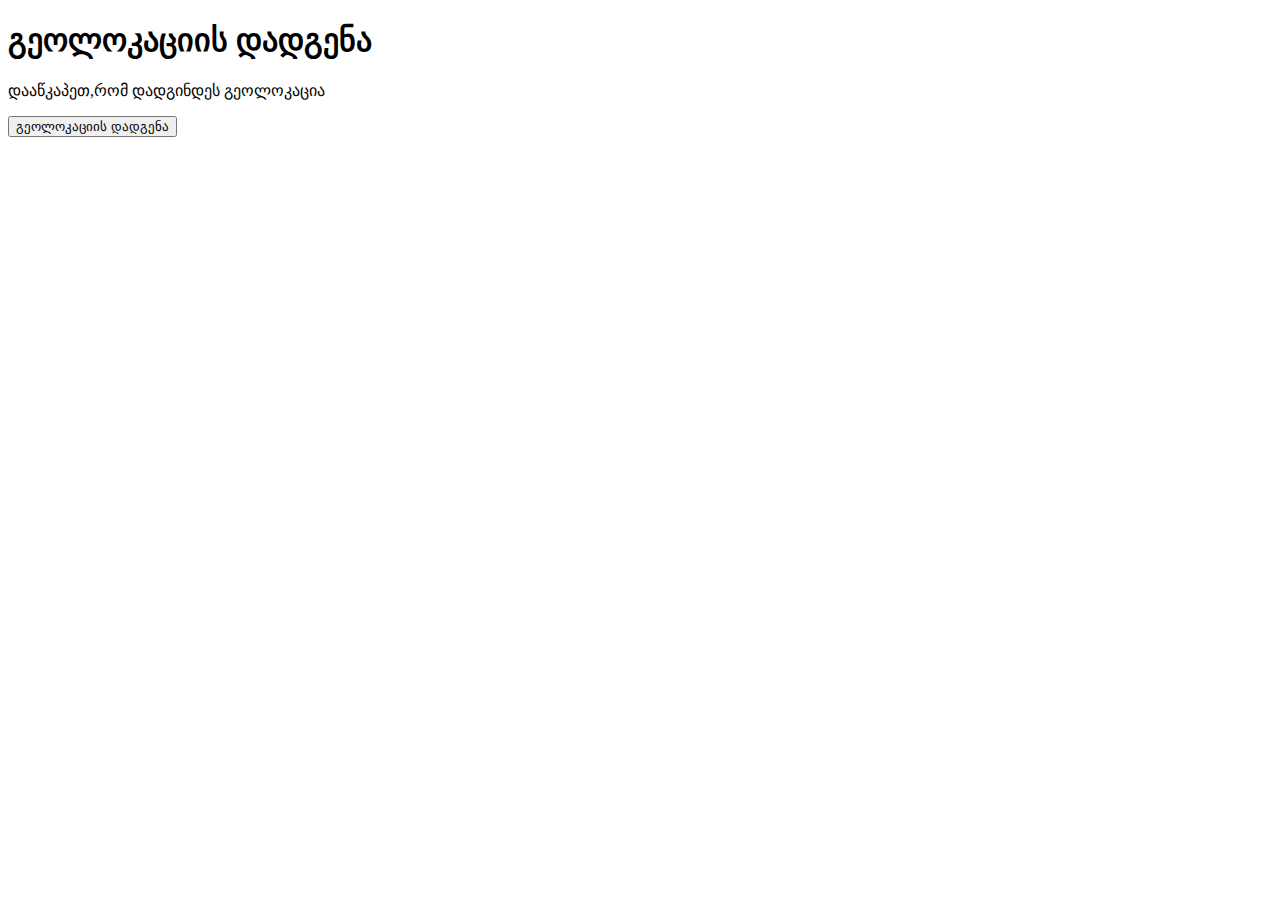
<file: geo.html>
<!DOCTYPE html>
<html>
<body>
<h1>გეოლოკაციის დადგენა</h1>
<p>დააწკაპეთ,რომ დადგინდეს გეოლოკაცია</p>

<button onclick="getLocation()">გეოლოკაციის დადგენა</button>

<p id="demo"></p>

<script>
const x = document.getElementById("demo");

function getLocation() {
  if (navigator.geolocation) {
    navigator.geolocation.getCurrentPosition(showPosition);
  } else { 
    x.innerHTML = "Geolocation is not supported by this browser.";
  }
}

function showPosition(position) {
    let lat= position.coords.latitude;
    let lon=position.coords.longitude;
  x.innerHTML = "გრძედი: " +  lat+
  "<br>განედი: " +lon ;
}
</script>

</body>
</html>
</file>
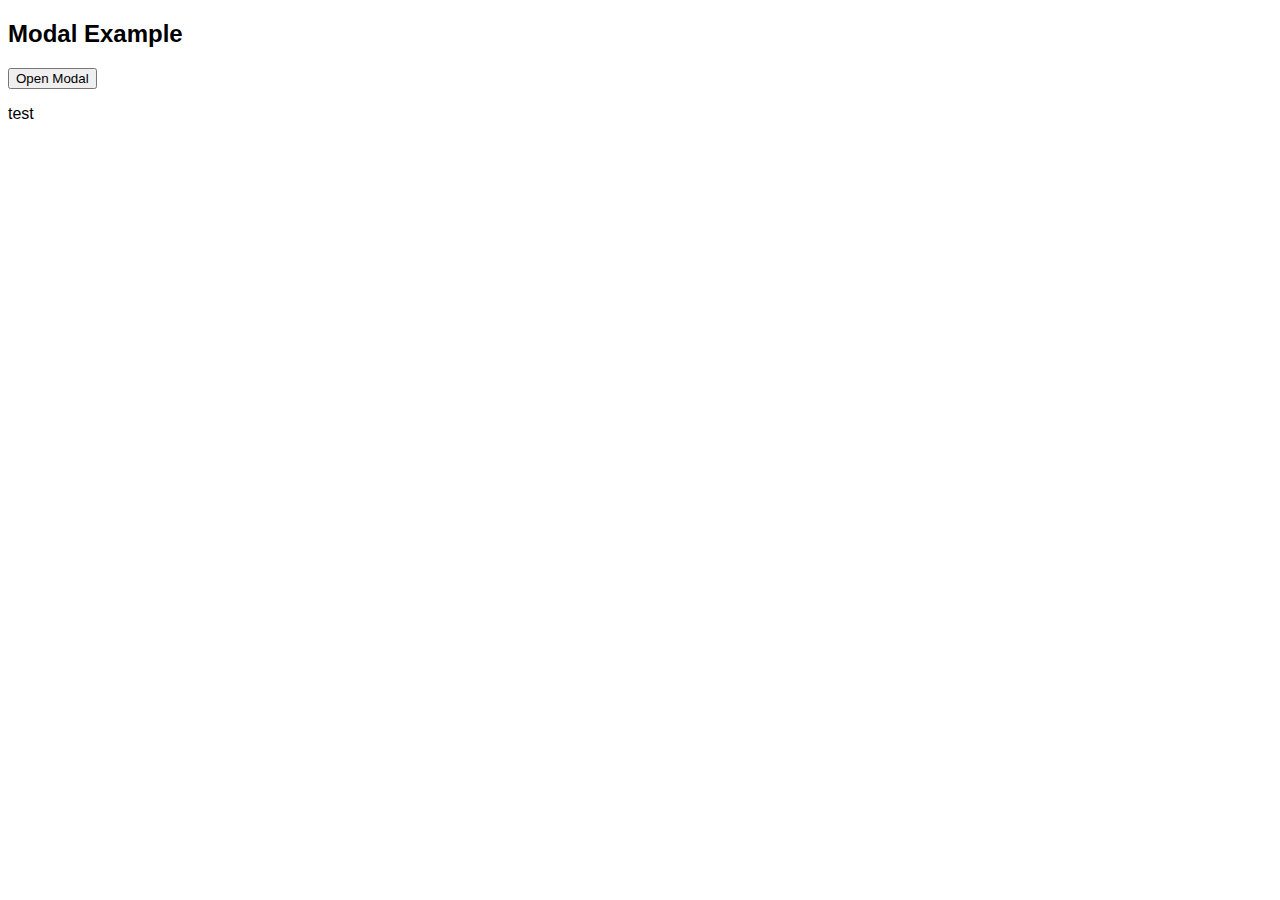
<file: modal.html>
<!DOCTYPE html>
<html>
<head>
<meta name="viewport" content="width=device-width, initial-scale=1">
<style>
body {font-family: Arial, Helvetica, sans-serif;}

/* The Modal (background) */
.modal {
  display: none; /* Hidden by default */
  position: fixed; /* Stay in place */
  z-index: 1; /* Sit on top */
  padding-top: 100px; /* Location of the box */
  left: 0;
  top: 0;
  width: 100%; /* Full width */
  height: 100%; /* Full height */
  overflow: auto; /* Enable scroll if needed */
  background-color: rgb(0,0,0); /* Fallback color */
  background-color: rgba(0,0,0,0.4); /* Black w/ opacity */
}

/* Modal Content */
.modal-content {
  background-color: #fefefe;
  margin: auto;
  padding: 20px;
  border: 1px solid #888;
  width: 80%;
}

/* The Close Button */
.close {
  color: #aaaaaa;
  float: right;
  font-size: 28px;
  font-weight: bold;
}

.close:hover,
.close:focus {
  color: #000;
  text-decoration: none;
  cursor: pointer;
}
</style>
</head>
<body>
   
<h2>Modal Example</h2>

<!-- Trigger/Open The Modal -->
<button id="myBtn">Open Modal</button>

<!-- The Modal -->
<div id="myModal" class="modal">

  <!-- Modal content -->
  <div class="modal-content">
    <span class="close">&times;</span>
    <p>გაფრთხილება!!!</p>
    <P>საიტი მონაცემების დაზუსტებისთვის ითხოვს გეოლოკაციის დადგენას.ეს უკანასკნელი კი გვეხმარება,იმისათვის რომ უმოკლეს ვადაში დავადგინოთ თქვენი ლოკაცია
    თუკი საცხოვრებელ მისამართზე არ იმყოფებით უბრალოდ გათიშეთ ეს ფანჯარა,ხოლო თუ განაცხადს ავსებთ თქვენი საცხოვრებელი სახლიდან,მაშინ დააწკაპეთ ღილაკს <button onclick="getLocation()" id="enableLocate">ლოკაციის დადგენა</button>
    </P>
     
</div>

</div>

<script>
// Get the modal
var modal = document.getElementById("myModal");

// Get the button that opens the modal
var btn = document.getElementById("myBtn");

// Get the <span> element that closes the modal
var span = document.getElementsByClassName("close")[0];

// When the user clicks the button, open the modal 
btn.onclick = function() {
  modal.style.display = "block";
}

// When the user clicks on <span> (x), close the modal
span.onclick = function() {
  modal.style.display = "none";
}

// When the user clicks anywhere outside of the modal, close it
/*
  if (event.target == modal) {
   // modal.style.display = "none";
  }
}*/
</script>
<p id="demo">test</p>

<script>
const x = document.getElementById("demo");

function getLocation() {
  if (navigator.geolocation) {
    navigator.geolocation.getCurrentPosition(showPosition);
  } else { 
    x.innerHTML = "Geolocation is not supported by this browser.";
  }
}

function showPosition(position) {
    let lat= position.coords.latitude;
    let lon=position.coords.longitude;
  x.innerHTML = "გრძედი: " +  lat+
  "<br>განედი: " +lon ;
}
</script>
</body>
</html>
</file>
<file: stylesheet.css>
@font-face {
    font-family: 'Noto Sans Georgian';
    src: url('NotoSansGeorgian-Black.woff2') format('woff2'),
        url('NotoSansGeorgian-Black.woff') format('woff');
    font-weight: 900;
    font-style: normal;
    font-display: swap;
}

@font-face {
    font-family: 'Noto Sans Georgian';
    src: url('NotoSansGeorgian-ExtraBold.woff2') format('woff2'),
        url('NotoSansGeorgian-ExtraBold.woff') format('woff');
    font-weight: bold;
    font-style: normal;
    font-display: swap;
}

@font-face {
    font-family: 'Noto Sans Georgian';
    src: url('NotoSansGeorgian-Light.woff2') format('woff2'),
        url('NotoSansGeorgian-Light.woff') format('woff');
    font-weight: 300;
    font-style: normal;
    font-display: swap;
}

@font-face {
    font-family: 'Noto Sans Georgian';
    src: url('NotoSansGeorgian-Bold.woff2') format('woff2'),
        url('NotoSansGeorgian-Bold.woff') format('woff');
    font-weight: bold;
    font-style: normal;
    font-display: swap;
}

@font-face {
    font-family: 'Noto Sans Georgian';
    src: url('NotoSansGeorgian-ExtraLight.woff2') format('woff2'),
        url('NotoSansGeorgian-ExtraLight.woff') format('woff');
    font-weight: 200;
    font-style: normal;
    font-display: swap;
}

@font-face {
    font-family: 'Noto Sans Georgian';
    src: url('NotoSansGeorgian-Regular.woff2') format('woff2'),
        url('NotoSansGeorgian-Regular.woff') format('woff');
    font-weight: normal;
    font-style: normal;
    font-display: swap;
}

@font-face {
    font-family: 'Noto Sans Georgian';
    src: url('NotoSansGeorgian-Medium.woff2') format('woff2'),
        url('NotoSansGeorgian-Medium.woff') format('woff');
    font-weight: 500;
    font-style: normal;
    font-display: swap;
}

@font-face {
    font-family: 'Noto Sans Georgian';
    src: url('NotoSansGeorgian-Thin.woff2') format('woff2'),
        url('NotoSansGeorgian-Thin.woff') format('woff');
    font-weight: 100;
    font-style: normal;
    font-display: swap;
}

@font-face {
    font-family: 'Noto Sans Georgian';
    src: url('NotoSansGeorgian-SemiBold.woff2') format('woff2'),
        url('NotoSansGeorgian-SemiBold.woff') format('woff');
    font-weight: 600;
    font-style: normal;
    font-display: swap;
}
</file>
